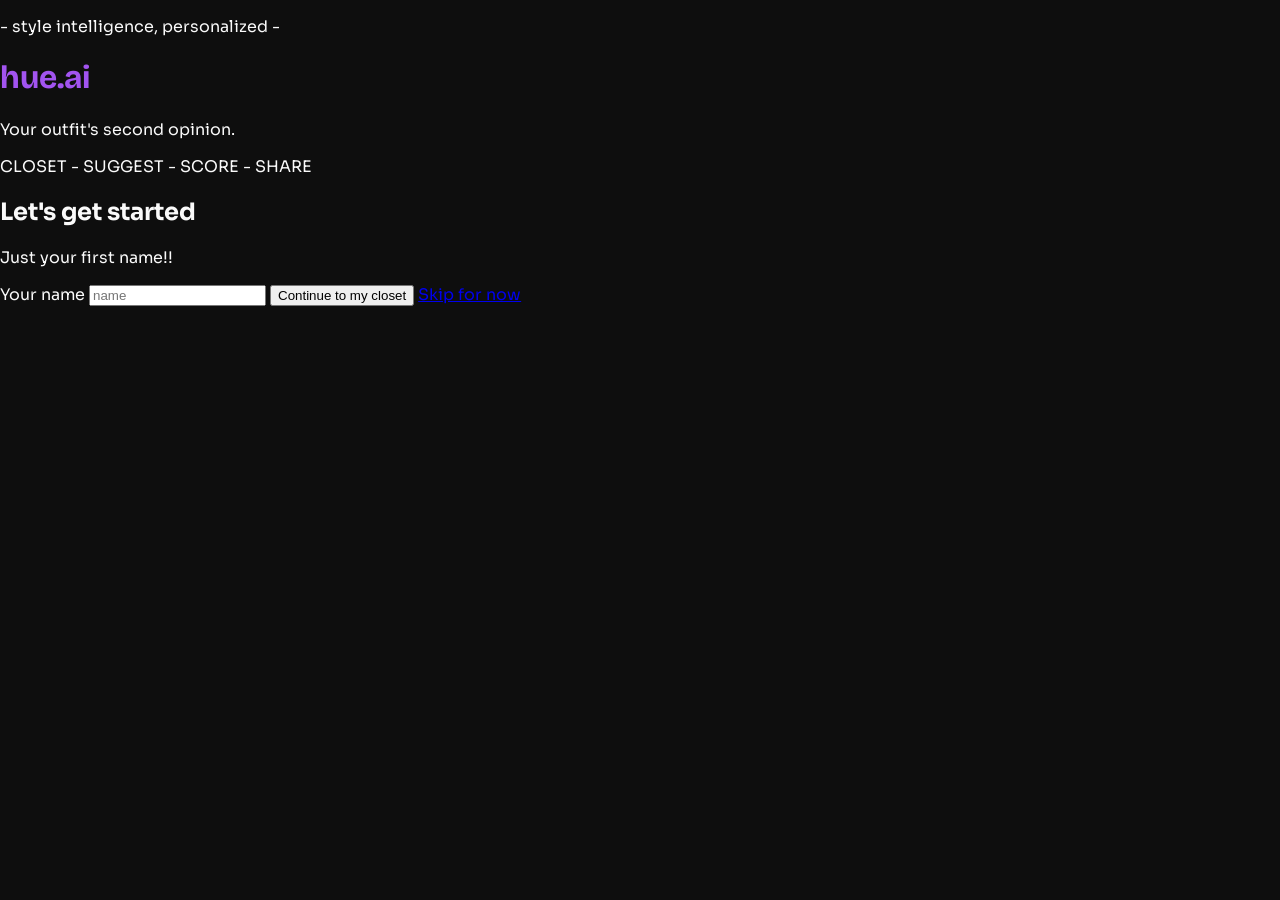
<file: index.html>
<!DOCTYPE html>
<html lang="en">
<head>
    <meta charset="UTF-8">
    <title>Hue</title>
    <link rel="preconnect" href="https://fonts.googleapis.com">
    <link rel="preconnect" href="https://fonts.gstatic.com" crossorigin> 
    <link href="https://fonts.googleapis.com/css2?family=Bricolage+Grotesque:wght@400;700&family=Sora:wght@400;600&family=JetBrains+Mono:wght@400;700&display=swap" rel="stylesheet">
    <link rel="stylesheet" href="styles.css"
</head>
<body>
        <div class="landing">
            <p class="eyebrow">- style intelligence, personalized -</p>
            <h1 class="logo">hue<span class="accent">.ai</span></h1>
            <p class="tagline">Your outfit's second opinion. </p>

            <div class="steps">
                CLOSET - SUGGEST - SCORE - SHARE
            </div>
            <div class="card">
                <h2>Let's get started</h2>
                <p class="card-subtext">Just your first name!!</p>

                <label for="name">Your name</label>
                <input type="text" id="name" placeholder="name">

                <button class="cta" id="continueBtn">Continue to my closet</button>
                <a href="#" class="skip">Skip for now</a>

                <n
</body>
</html>
</file>
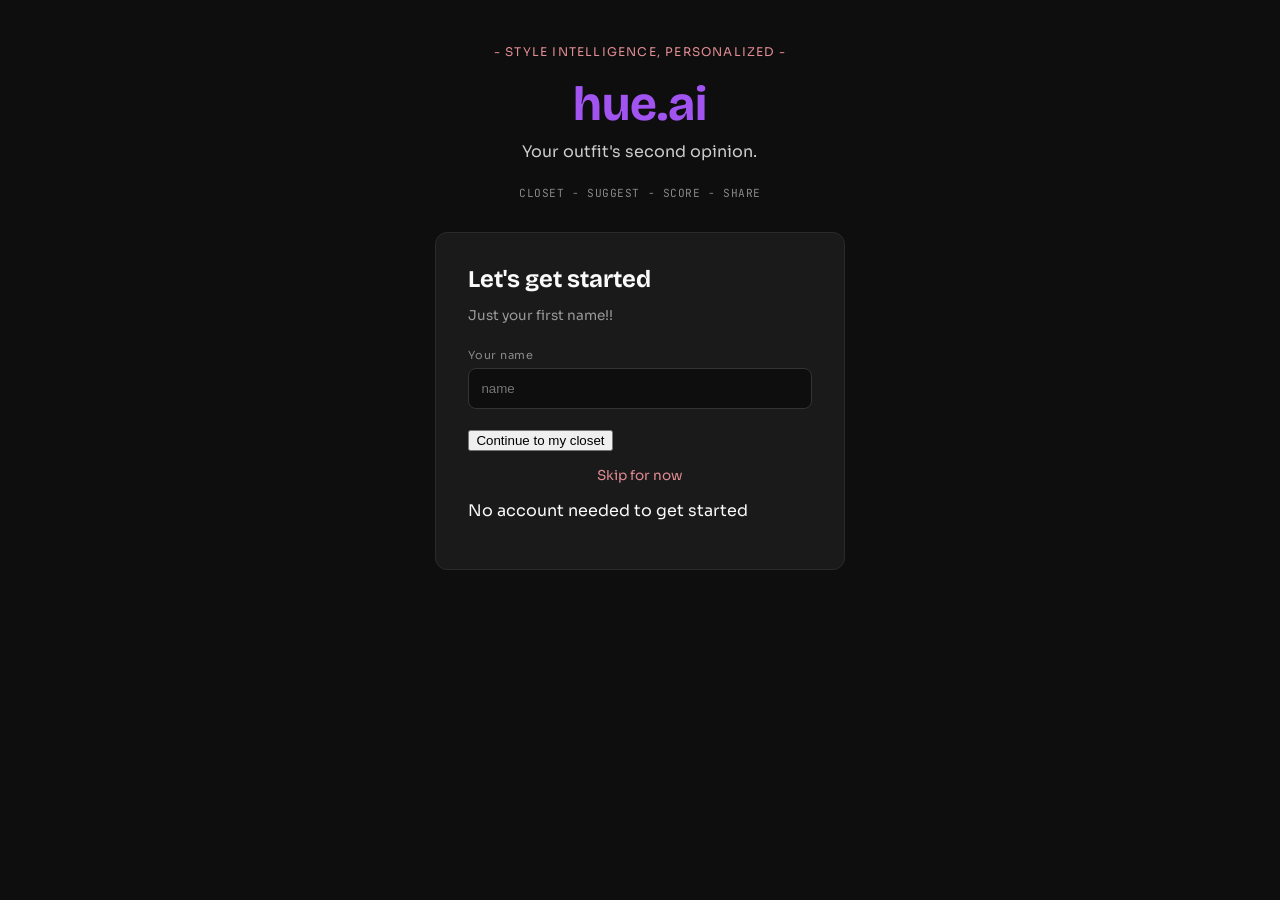
<file: hue/index.html>
<!DOCTYPE html>
<html lang="en">
<head>
    <meta charset="UTF-8">
    <title>Hue</title>
    <link rel="preconnect" href="https://fonts.googleapis.com">
    <link rel="preconnect" href="https://fonts.gstatic.com" crossorigin> 
    <link href="https://fonts.googleapis.com/css2?family=Bricolage+Grotesque:wght@400;700&family=Sora:wght@400;600&family=JetBrains+Mono:wght@400;700&display=swap" rel="stylesheet">
    <link rel="stylesheet" href="styles.css"
</head>
<body>
        <div class="landing">
            <p class="eyebrow">- style intelligence, personalized -</p>
            <h1 class="logo">hue<span class="accent">.ai</span></h1>
            <p class="tagline">Your outfit's second opinion. </p>

            <div class="steps">
                CLOSET - SUGGEST - SCORE - SHARE
            </div>
            <div class="card">
                <h2>Let's get started</h2>
                <p class="card-subtext">Just your first name!!</p>

                <label for="name">Your name</label>
                <input type="text" id="name" placeholder="name">

                <button class="cta" id="continueBtn">Continue to my closet</button>
                <a href="#" class="skip">Skip for now</a>

                <p class="'trust"> No account needed to get started</p>
            </div>
        </div>

        <script src="script.js"></script>
</body>
</html>
</file>
<file: styles.css>
:root 
{ 
    --primary-purple: #a254f0;
    --accent-red: #e18c93;
    --ink-black: #0e0e0e;
    --paper-white: #fafafa;
    --font-heading: 'Bricolage Grotesque', sans-serif;
    --font-body: 'Sora', sans-serif;
    --font-mono: 'JetBrains Mono', monospace;
}

body
{
    margin:0;
    font-family: var(--font-body);
    background-color: var(--ink-black);
    color: var(--paper-white);
}

h1
{
    font-family: var(--font-heading);
    color: var(--primary-purple);
}
</file>
<file: hue/styles.css>
:root 
{ 
    --primary-purple: #a254f0;
    --accent-red: #e18c93;
    --ink-black: #0e0e0e;
    --paper-white: #fafafa;
    --font-heading: 'Bricolage Grotesque', sans-serif;
    --font-body: 'Sora', sans-serif;
    --font-mono: 'JetBrains Mono', monospace;
}
body
{
    margin:0;
    font-family: var(--font-body);
    background-color: var(--ink-black);
    color: var(--paper-white);
    display: flex;
    justify-content: center;
    align-items: 100vh;
    text-align: center;
}
.landing 
{
    max-width: 420px;
    padding: 2rem;
}
.eyebrow
{
    font-size: 0.75rem;
    letter-spacing: 0.1em;
    color: var(--accent-red);
    text-transform: uppercase;
    margin-bottom: 1rem;
}
.logo
{
    font-family: var(--font-heading);
    color:var(--primary-purple);
    font-size: 3rem;
    margin: 0;
}
.tagline
{
    color: #ccc;
    margin-top: 0.5rem;
}
.steps
{
    font-family: var(--font-mono);
    font-size: 0.7rem;
    letter-spacing: 0.05em;
    color: #888;
    margin: 1.5rem 0 2rem;

}
.card
{
    background: #1a1a1a;
    border: 1px solid #2a2a2a;
    border-radius: 12px;
    padding: 2rem;
    text-align: left;
}
.card h2
{
    margin: 0 0 0.5rem;
    font-family: var(--font-heading);
}
.card-subtext 
{
    font-size: 0.85rem;
    color: #999;
    margin-bottom: 1.5rem;
}
label 
{
    display: block;
    margin-bottom: 0.4rem;
    font-size: 0.7rem;
    color: #888;
    letter-spacing: 0.05em;
}
input
{
    width: 100%;
    padding: 0.75rem;
    margin-bottom: 1.25rem;
    border: 1px solid #333;
    border-radius: 8px;
    background: #0e0e0e;
    color: var(--paper-white);
    box-sizing: border-box;
}
.cta-button
{
    width: 100%;
    padding: 0.9rem;
    background: var(--primary-purple);
    color: white;
    border: none;
    border-radius: 8px;
    font-family: var(--font-body);
    font-weight: 600;
    cursor: pointer;
}
.skip
{
    display: block;
    text-align: center;
    margin-top: 1rem;
    color: var(--accent-red);
    text-decoration: none;
    font-size: 0.85rem;
}
.trust
{
    text-align: center;
    font-size: 0.75rem;
    color: #666;
    margin-top: 1.5rem;
}
</file>
